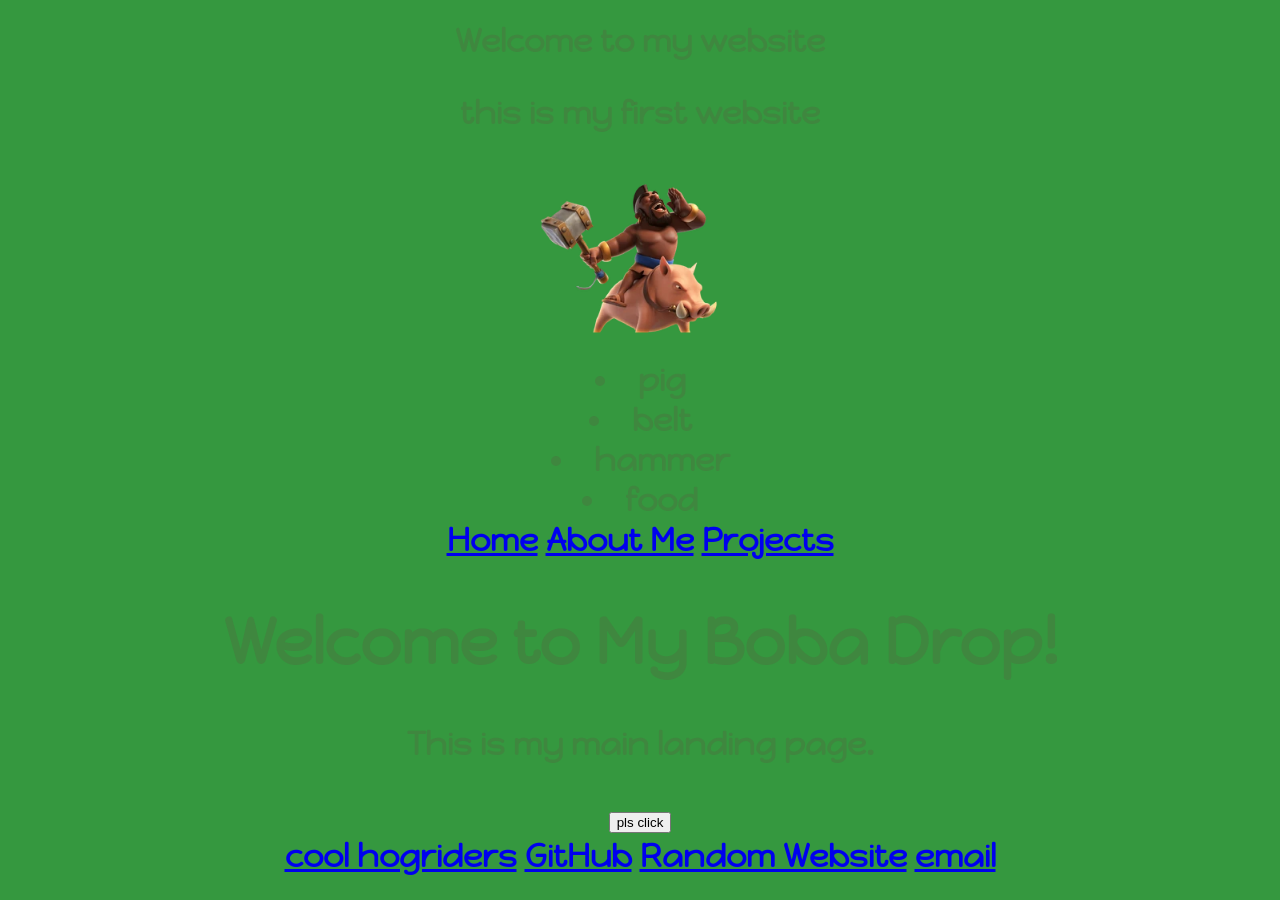
<file: index.html>
<!DOCTYPE html>
<html lang="en">
<head>
    <link rel="preconnect" href="https://fonts.googleapis.com">
    <link rel="preconnect" href="https://fonts.gstatic.com" crossorigin>
    <link href="https://fonts.googleapis.com/css2?family=Happy+Monkey&display=swap" rel="stylesheet">
    <meta charset="UTF-8">
    <meta name="viewport" content="width=device-width, initial-scale=1.0">
    <title>Home - My Boba Drop</title>
    <link rel="stylesheet" href="style.css">
</head>
<link rel="favicon.ico" type="image/x-icon" href="media/favicon.ico">
<body>
    <h1>Welcome to my website
    <p>this is my first website</p>
    <img src="hog rider.webp" alt="this is a game character">
</body>
    <li>pig</li>
    <li>belt</li>
    <li>hammer</li>
    <li>food</li>

        <nav>
        <a href="index.html">Home</a>
        <a href="about.html">About Me</a>
        <a href="projects.html">Projects</a>
    </nav>
    <div class="content">
        <h1>Welcome to My Boba Drop!</h1>
        <p>This is my main landing page.</p>
    </div>
</ul>

    <a href="https://theuselessweb.com/"><button>pls click</button></a>
      <footer>
        <a href="coolthings.html" target="_blank" rel="noopener">cool hogriders</a>
        <a href="https://www.youtube.com/watch?v=MJhDu8AEe6k" target="_blank" rel="noopener">GitHub</a>
        <a href="https://www.youtube.com/watch?v=Yz6uIb1vM0E&t=4s" target="_blank" rel="noopener">Random Website</a>
        <a href="mailto: swang28@ocdsb.ca">email</a>
    </footer>
</html>
</file>
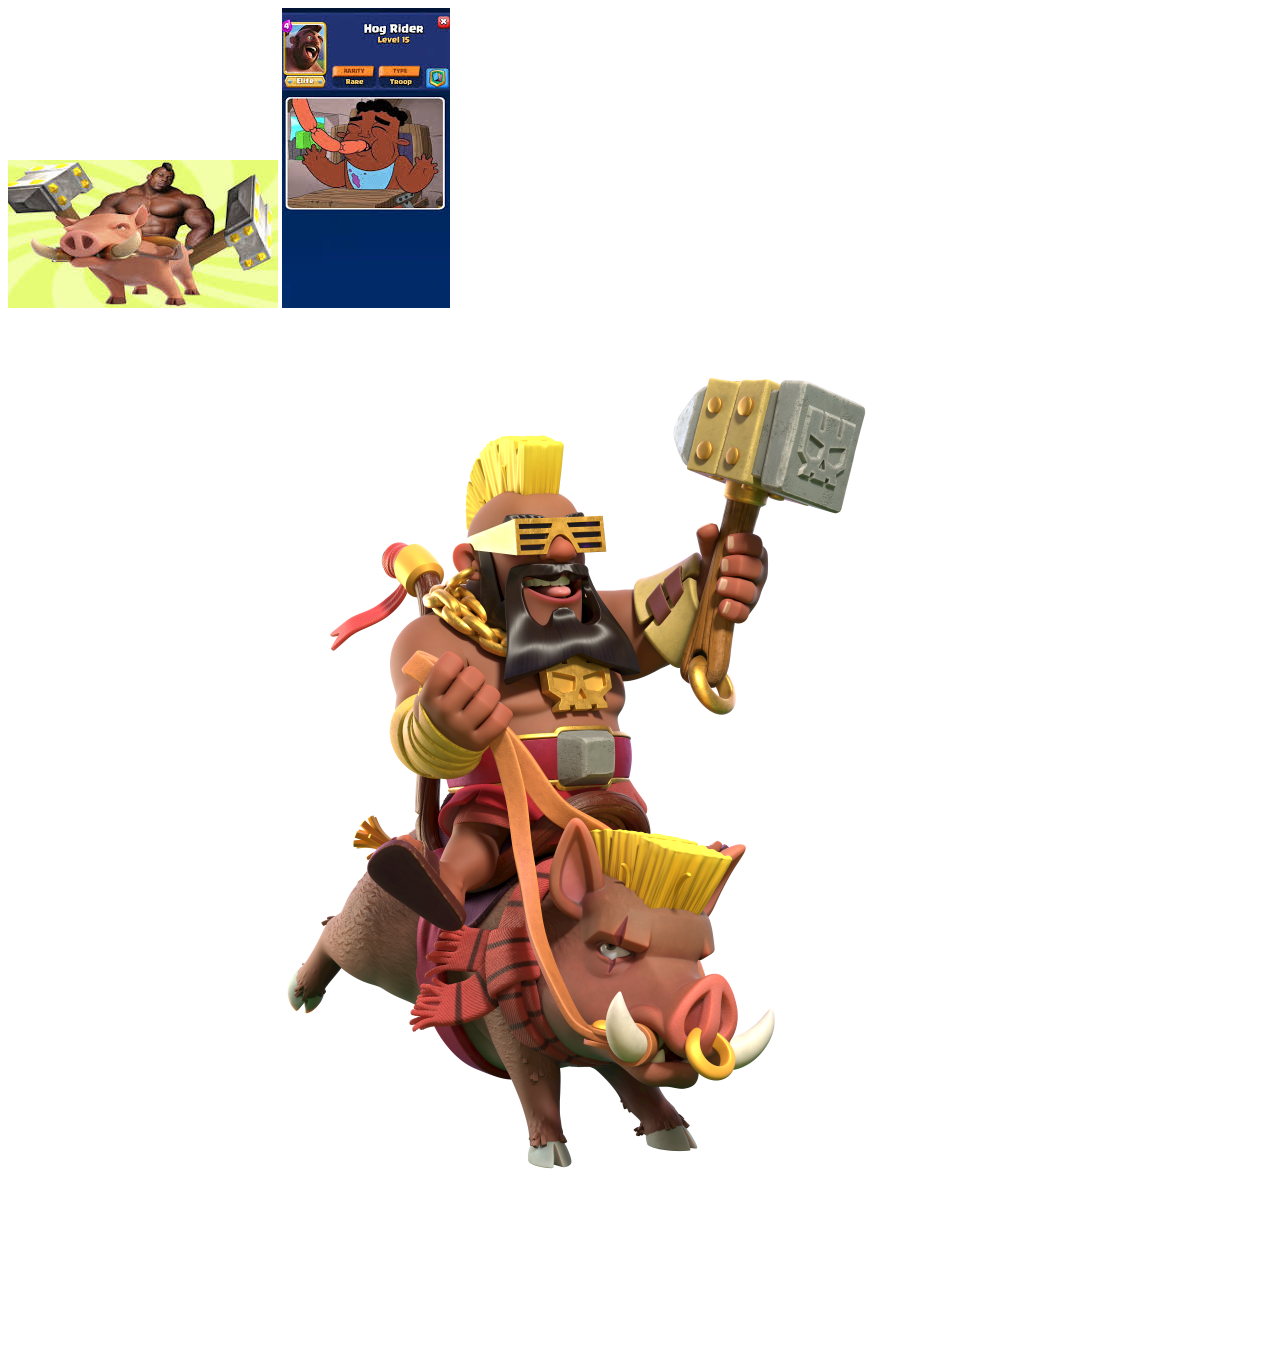
<file: coolthings.html>
<!DOCTYPE html>
<html lang="en">
<head>
    <meta charset="UTF-8">
    <meta name="viewport" content="width=device-width, initial-scale=1.0">
    <title>cool hop rider</title>
</head>
<link rel="icon" type="image/x-icon" href="media/favicon.ico">
<body>
        <img src="download.jpg" alt="this is a game character">
            <img src="bro.jpg" alt="this is a game character">
                <img src="ivgd5mH4-1-1024x1024.webp" alt="this is a game character">
</body>
</html>
</file>
<file: style.css>
img {
    width: 200px;
}
body {
    font-family:"Happy Monkey";
    text-align: center;
    color: hsla(337, 81%, 31%, 0.121);
    background: rgb(53, 152, 63);
}
.happy-monkey-regular {
  font-family: "Happy Monkey", system-ui;
  font-weight: 400;
  font-style: normal;
}
</file>
